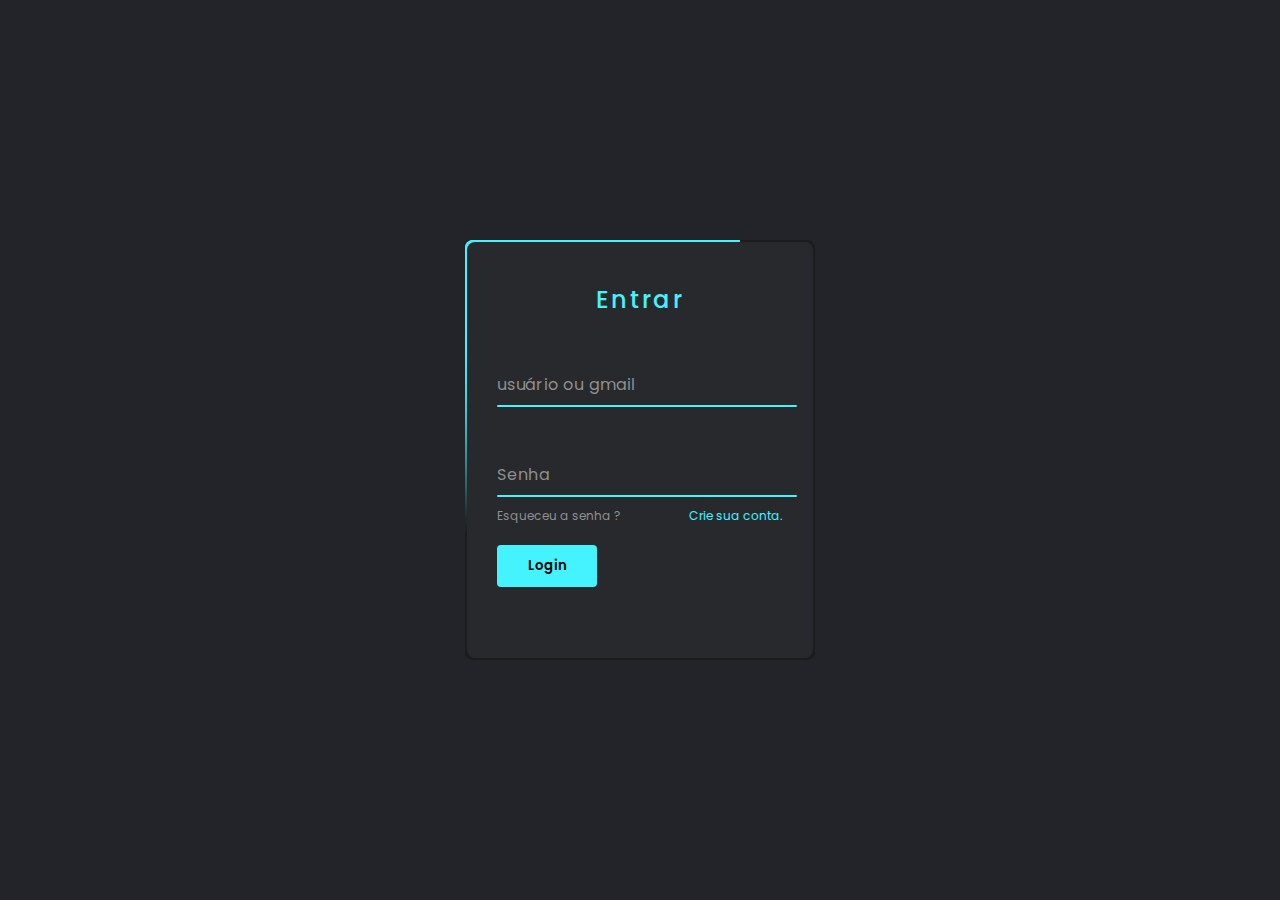
<file: index.html>
<!DOCTYPE html>
<html lang="en">
<head>
	<meta charset="UTF-8">
	<title>Formulário de login animado</title>
	<link rel="stylesheet" href="style.css">
</head>
<body>
	<div class="box">
		<form>
			<h2>Entrar</h2>
			<div class="inputBox">
				<input id="email" type="text" required="required">
				<span>usuário ou gmail</span>
				<i></i>
			</div>
			<div class="inputBox">
				<input id="password" type="password" required="required">
				<span>Senha</span>
				<i></i>
			</div>
			<div class="links">
				<a href="#">Esqueceu a senha ?</a>
				<a href="pages/register.html">Crie sua conta.</a>
			</div>
			<input id="login" type="submit" value="Login">
		</form>
	</div>
</body>
<script src="app.js"></script>
</html>
</file>
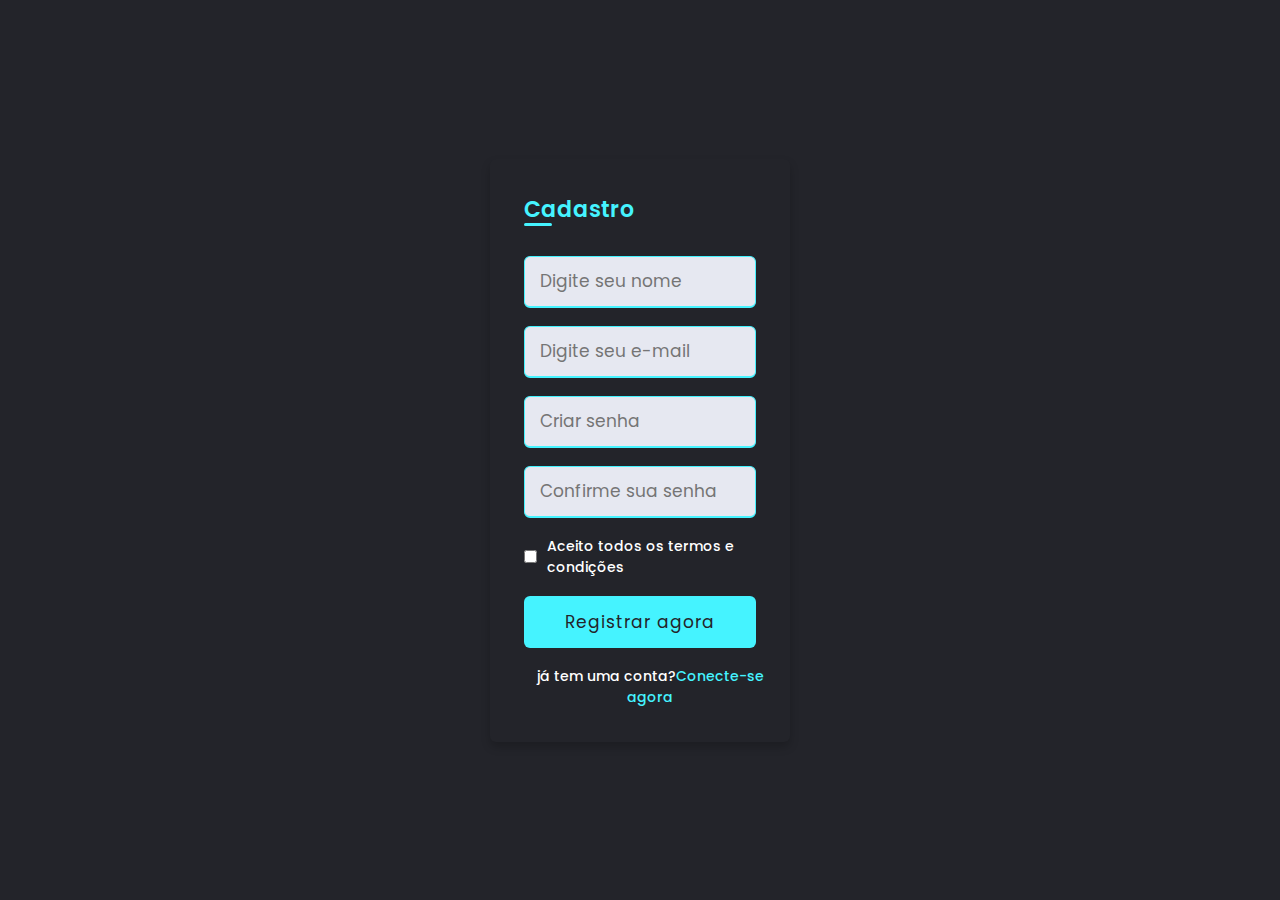
<file: pages/register.html>
<!DOCTYPE html>
<html lang="en" dir="ltr">
  <head>
    <meta charset="UTF-8">
    <meta name="viewport" content="width=device-width, initial-scale=1.0">
    <!--<title> Formulário de registro ou inscrição em HTML CSS | CodingLab </title>-->
    <link rel="stylesheet" href="registro.css">
   </head>
<body>
  <div class="wrapper">
    <h2>Cadastro</h2>
    <form>
      <div class="input-box">
        <input id="name" type="text" placeholder="Digite seu nome" required>
      </div>
      <div class="input-box">
        <input id="email" type="text" placeholder="Digite seu e-mail" required>
      </div>
      <div class="input-box">
        <input id="password" type="password" placeholder="Criar senha" required>
      </div>
      <div class="input-box">
        <input id="passwordConfirm" type="password" placeholder="Confirme sua senha" required>
      </div>
      <div class="policy">
        <input type="checkbox">
        <h3>Aceito todos os termos e condições</h3>
      </div>
      <div class="input-box button">
        <input id="button" type="Submit" value="Registrar agora">
      </div>
      <div class="text">
        <h3>já tem uma conta?<a href="../index.html">Conecte-se agora</a></h3>
      </div>
    </form>
  </div>
</body>
<script src="register.js"></script>
</html>
</file>
<file: style.css>
@import url('https://fonts.googleapis.com/css2?family=Poppins:wght@300;400;500;600;700;800;900&display=swap');
*
{
	margin: 0;
	padding: 0;
	box-sizing: border-box;
  font-family: 'Poppins', sans-serif;
}
body 
{
	display: flex;
	justify-content: center;
	align-items: center;
	min-height: 100vh;
	flex-direction: column;
	background: #23242a;
}
.box 
{
	position: relative;
	width: 350px;
	height: 420px;
	background: #1c1c1c;
	border-radius: 8px;
	overflow: hidden;
}
.box::before 
{
	content: '';
	z-index: 1;
	position: absolute;
	top: -30%;
	left: -30%;
	width: 380px;
	height: 420px;
	transform-origin: bottom right;
	background: linear-gradient(0deg,transparent,#45f3ff,#45f3ff);
	animation: animate 6s linear infinite;
}
.box::after 
{
	content: '';
	z-index: 1;
	position: absolute;
	top: -30%;
	left: -30%;
	width: 300px;
	height: 400px;
	transform-origin: bottom right;
	background: linear-gradient(0deg,transparent,#45f3ff,#45f3ff);
	animation: animate 6s linear infinite;
	animation-delay: -3s;
}
@keyframes animate 
{
	0%
	{
		transform: rotate(0deg);
	}
	100%
	{
		transform: rotate(360deg);
	}
}
form 
{
	position: absolute;
	inset: 2px;
	background: #28292d;
	padding: 40px 30px;
	border-radius: 8px;
	z-index: 2;
	display: flex;
	flex-direction: column;
}
h2 
{
	color: #45f3ff;
	font-weight: 500;
	text-align: center;
	letter-spacing: 0.1em;
}
.inputBox 
{
	position: relative;
	width: 300px;
	margin-top: 35px;
}
.inputBox input 
{
	position: relative;
	width: 100%;
	padding: 20px 10px 10px;
	background: transparent;
	outline: none;
	box-shadow: none;
	border: none;
	color: #23242a;
	font-size: 1em;
	letter-spacing: 0.05em;
	transition: 0.5s;
	z-index: 10;
}
.inputBox span 
{
	position: absolute;
	left: 0;
	padding: 20px 0px 10px;
	pointer-events: none;
	font-size: 1em;
	color: #8f8f8f;
	letter-spacing: 0.05em;
	transition: 0.5s;
}
.inputBox input:valid ~ span,
.inputBox input:focus ~ span 
{
	color: #45f3ff;
	transform: translateX(0px) translateY(-34px);
	font-size: 0.75em;
}
.inputBox i 
{
	position: absolute;
	left: 0;
	bottom: 0;
	width: 100%;
	height: 2px;
	background: #45f3ff;
	border-radius: 4px;
	overflow: hidden;
	transition: 0.5s;
	pointer-events: none;
	z-index: 9;
}
.inputBox input:valid ~ i,
.inputBox input:focus ~ i 
{
	height: 44px;
}
.links 
{
	display: flex;
	justify-content: space-between;
}
.links a 
{
	margin: 10px 0;
	font-size: 0.75em;
	color: #8f8f8f;
	text-decoration: beige;
}
.links a:hover, 
.links a:nth-child(2)
{
	color: #45f3ff;
}
input[type="submit"]
{
	border: none;
	outline: none;
	padding: 11px 25px;
	background: #45f3ff;
	cursor: pointer;
	border-radius: 4px;
	font-weight: 600;
	width: 100px;
	margin-top: 10px;
}
input[type="submit"]:active 
{
	opacity: 0.8;
}
</file>
<file: pages/registro.css>
@import url('https://fonts.googleapis.com/css?family=Poppins:400,500,600,700&display=swap');
*{
  margin: 0;
  padding: 0;
  box-sizing: border-box;
  font-family: 'Poppins', sans-serif;
}
body{
  min-height: 100vh;
  display: flex;
  align-items: center;
  justify-content: center;
  background: #23242a;
}
.wrapper{
  position: relative;
  max-width: 300px;
  width: 100%;
  background: #23242a;
  padding: 34px;
  border-radius: 6px;
  box-shadow: 0 5px 10px rgba(0,0,0,0.2);
}
.wrapper h2{
  position: relative;
  font-size: 22px;
  font-weight: 600;
  color: #45f3ff;
}
.wrapper h2::before{
  content: '';
  position: absolute;
  left: 0;
  bottom: 0;
  height: 3px;
  width: 28px;
  border-radius: 12px;
  background: #45f3ff;
}
.wrapper form{
  margin-top: 30px;
}
.wrapper form .input-box{
  height: 52px;
  margin: 18px 0;
}
form .input-box input{
  height: 100%;
  width: 100%;
  outline: none;
  padding: 0 15px;
  font-size: 17px;
  font-weight: 400;
  border: 1.5px solid #45f3ff;
  border-bottom-width: 2.5px;
  border-radius: 6px;
  transition: all 0.3s ease;
}
form .input-box input{
  background: #e6e8f1;
}
.input-box input:focus,
.input-box input:valid{
  border-color: #45f3ff;
}
form .policy{
  display: flex;
  align-items: center;
}
form h3{
  color: #fff;
  font-size: 14px;
  font-weight: 500;
  margin-left: 10px;
}
.input-box.button input{
  color: #23242a;
  letter-spacing: 1px;
  border: none;
  background: #45f3ff;
  cursor: pointer;
}
.input-box.button input:hover{
  background: #45f3ff;
}
form .text h3{
 color: #fff;
 width: 100%;
 text-align: center;
}
form .text h3 a{
  color: #45f3ff;
  text-decoration: none;
}
form .text h3 a:hover{
  text-decoration: underline;
}

#pass {
  width: 150px;
  padding-right: 20px;
}

.olho {
  cursor: pointer;
  left: 160px;
  position: absolute;
  width: 20px;
}
</file>
